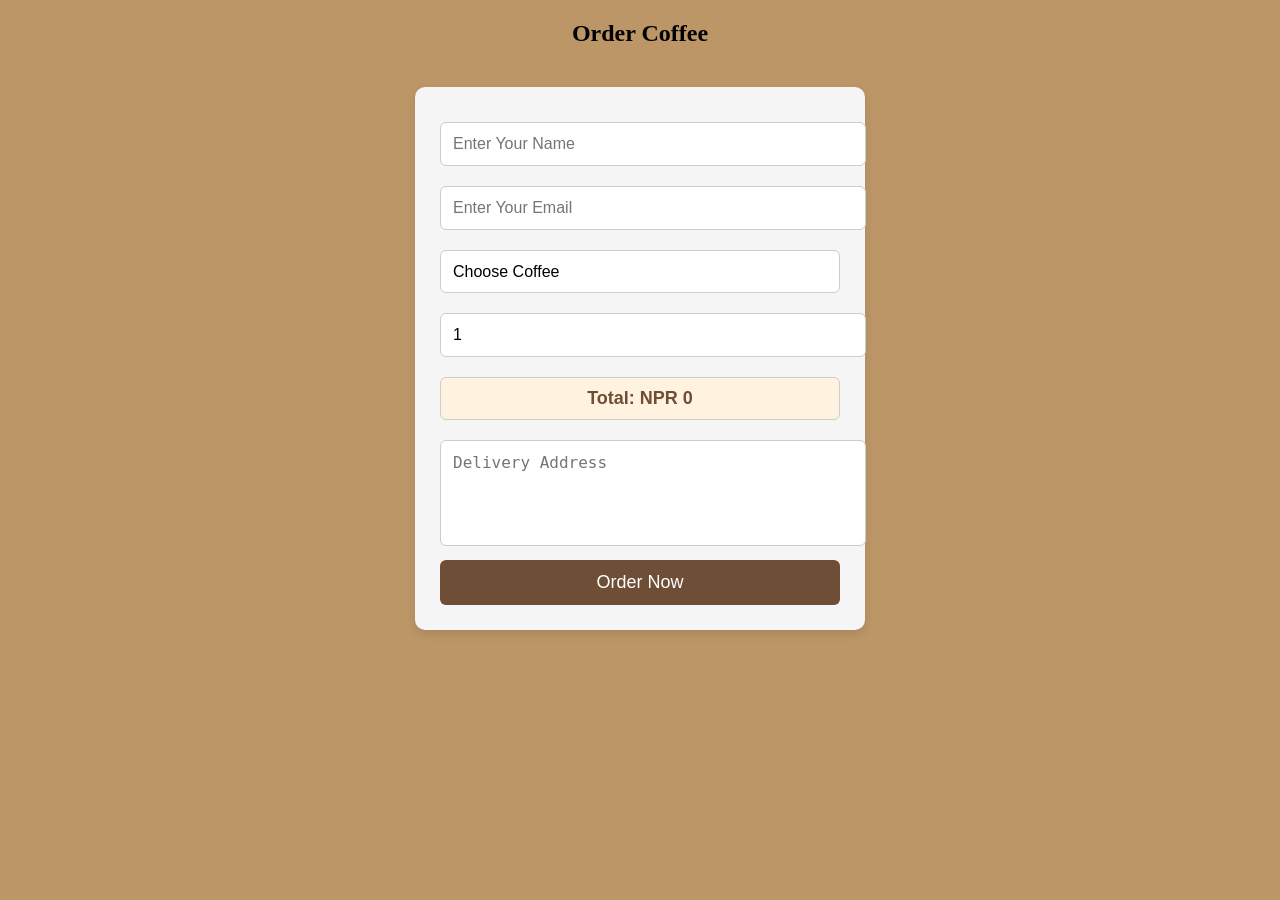
<file: order.html>
<!DOCTYPE html>
<html lang="en">
<head>
    <meta charset="UTF-8">
    <meta name="viewport" content="width=device-width, initial-scale=1.0">
    <title>Order now</title>
    <link rel="stylesheet" href="order.css">
</head>
<body>
    <h2>Order Coffee</h2>
  <form id="order-form" action="https://script.google.com/macros/s/AKfycbzkeajyiQh3-SgyOqZgHrcKx7ue6cjetS9SethjfrIn2zc6fFzZGzXf9EJ2k3fZ946H/exec" method="POST">
  <input type="text" name="name" placeholder="Enter Your Name" required>
  <input type="email" name="email" placeholder="Enter Your Email" required>
 <select name="item" id="item" required>
    <option value="" disabled selected hidden>Choose Coffee</option>
    <optgroup label="☕ Hot Coffee">
      <option value="Espresso">Espresso</option>
      <option value="Cappuccino">Cappuccino</option>
      <option value="Latte">Latte</option>
      <option value="Americano">Americano</option>
    </optgroup>

    <optgroup label="🧊 Cold Coffee">
      <option value="Iced Coffee">Iced Coffee</option>
      <option value="Cold Brew">Cold Brew</option>
      <option value="Iced Latte">Iced Latte</option>
      <option value="Frappe">Frappe</option>
    </optgroup>
  </select>
  <input type="number" name="qty" placeholder="Quantity"  id="qty" value="1" min="1"required>
  <div id="total-amount">Total: NPR 0</div>
  <textarea name="address" placeholder="Delivery Address" required></textarea>
  <button type="submit">Order Now</button>
</form>
<p id="success-msg" style="display:none; color:green; font-weight:bold; text-align:center;">
  Your order is successful! ☕
</p>
<script src="order.js"></script>
</body>
</html>
</file>
<file: order.css>
body {
  margin: 0;
  padding: 0;
  background:#bc9667; /* light cream background */
}
/* Form section style */
#order-form {
  width: 400px;
  margin: 40px auto;
  padding: 25px;
  background: #f5f5f5;
  border-radius: 10px;
  box-shadow: 0 4px 10px rgba(0,0,0,0.1);
  font-family: Arial, sans-serif;
}

/* Heading style */
h2 {
  text-align: center;
  margin-bottom: 20px;
}

/* Input, textarea style */
#order-form input,
#order-form textarea {
  width: 100%;
  padding: 12px;
  margin: 10px 0;
  border: 1px solid #ccc;
  border-radius: 6px;
  font-size: 16px;
}

/* Textarea resize fix */
#order-form textarea {
  resize: none;
  height: 80px;
}

/* Button style */
#order-form button {
  width: 100%;
  padding: 12px;
  background: #6f4e37; /* coffee color */
  color: white;
  border: none;
  border-radius: 6px;
  font-size: 18px;
  cursor: pointer;
  transition: 0.3s;
}

/* Button hover */
#order-form button:hover {
  background: #5a3e2b;
}

/* sabai input same design */
.form-input,
#order-form input,
#order-form textarea,
#order-form select {
  width: 100%;
  padding: 12px;
  margin: 10px 0;
  border: 1px solid #ccc;
  border-radius: 6px;
  font-size: 16px;
  background: white;
}

/* select arrow styling */
#order-form select {
  appearance: none;
  cursor: pointer;
}
#total-amount {
  font-weight: bold;
  font-size: 18px;
  color: #6f4e37;      /* Coffee color */
  background: #fff3e0; /* light cream background */
  padding: 10px;
  border-radius: 6px;
  border: 1px solid #ccc;
  text-align: center;
  margin: 10px 0;
}
</file>
